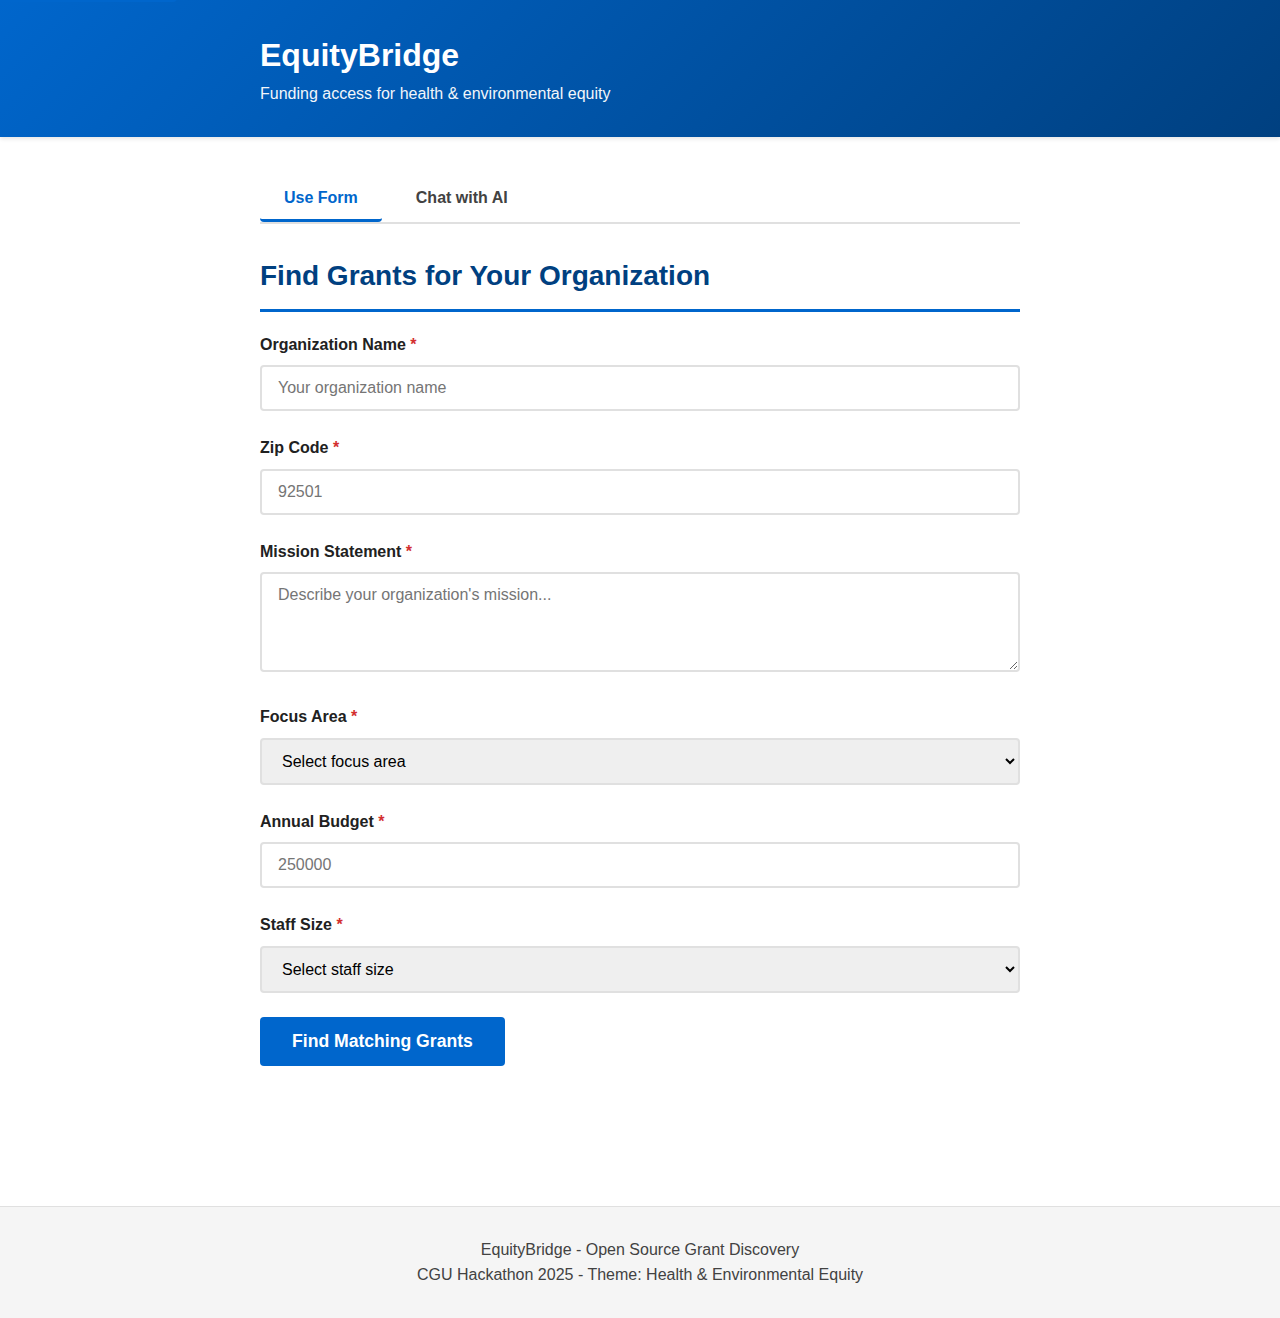
<file: frontend/index.html>
<!DOCTYPE html>
<html lang="en">
<head>
    <meta charset="UTF-8">
    <meta name="viewport" content="width=device-width, initial-scale=1.0">
    <meta name="description" content="Free grant discovery for health and environmental equity organizations">
    <title>EquityBridge - Grant Discovery for Health & Environmental Equity</title>
    <link rel="stylesheet" href="styles.css">
</head>
<body>
    <!-- Skip to main content for accessibility -->
    <a href="#main-content" class="skip-link">Skip to main content</a>
    
    <!-- Header -->
    <header role="banner">
        <div class="container">
            <h1>EquityBridge</h1>
            <p class="tagline">Funding access for health & environmental equity</p>
        </div>
    </header>

    <!-- Main Content -->
    <main id="main-content" role="main">
        <div class="container">
            
            <!-- Toggle between Form and AI Chat -->
            <div class="mode-toggle" role="tablist" aria-label="Choose input method">
                <button id="form-tab" class="tab-button active" role="tab" aria-selected="true" aria-controls="form-panel">Use Form</button>
                <button id="chat-tab" class="tab-button" role="tab" aria-selected="false" aria-controls="chat-panel">Chat with AI</button>
            </div>
            
            <!-- AI Chat Section (for Mind Studio embed) -->
            <section id="chat-panel" class="tab-panel hidden" aria-labelledby="chat-heading" role="tabpanel" aria-hidden="true">
                <h2 id="chat-heading">Chat with Our Grant Advisor</h2>
                <p class="intro-text">Have a conversation with our AI assistant to find grants that match your organization's needs.</p>
                <div id="mindstudio-embed" class="mindstudio-container">
                    <!-- Mind Studio embed will be inserted here by Samantha -->
                    <div class="placeholder-message">
                        <p>Mind Studio AI agent will be embedded here.</p>
                        <p class="note">Samantha is setting this up now!</p>
                    </div>
                </div>
            </section>
            
            <!-- Organization Profile Form -->
            <section id="form-panel" class="tab-panel" aria-labelledby="profile-heading" role="tabpanel" aria-hidden="false">
                <h2 id="profile-heading">Find Grants for Your Organization</h2>
                
                <form id="profile-form" aria-label="Organization profile">
                    
                    <div class="form-group">
                        <label for="org-name">Organization Name <span class="required">*</span></label>
                        <input 
                            type="text" 
                            id="org-name" 
                            name="name" 
                            required
                            aria-required="true"
                            placeholder="Your organization name">
                    </div>
                    
                    <div class="form-group">
                        <label for="zip-code">Zip Code <span class="required">*</span></label>
                        <input 
                            type="text" 
                            id="zip-code" 
                            name="zip_code" 
                            required
                            aria-required="true"
                            pattern="[0-9]{5}"
                            placeholder="92501">
                    </div>
                    
                    <div class="form-group">
                        <label for="mission">Mission Statement <span class="required">*</span></label>
                        <textarea 
                            id="mission" 
                            name="mission" 
                            required
                            aria-required="true"
                            rows="3"
                            placeholder="Describe your organization's mission..."></textarea>
                    </div>
                    
                    <div class="form-group">
                        <label for="focus-area">Focus Area <span class="required">*</span></label>
                        <select id="focus-area" name="focus_area" required aria-required="true">
                            <option value="">Select focus area</option>
                            <option value="health">Community Health</option>
                            <option value="environment">Environmental Justice</option>
                            <option value="both">Both Health & Environment</option>
                        </select>
                    </div>
                    
                    <div class="form-group">
                        <label for="budget">Annual Budget <span class="required">*</span></label>
                        <input 
                            type="number" 
                            id="budget" 
                            name="annual_budget" 
                            required
                            aria-required="true"
                            placeholder="250000">
                    </div>
                    
                    <div class="form-group">
                        <label for="staff-size">Staff Size <span class="required">*</span></label>
                        <select id="staff-size" name="staff_size" required aria-required="true">
                            <option value="">Select staff size</option>
                            <option value="1-5">1-5 staff</option>
                            <option value="6-20">6-20 staff</option>
                            <option value="21-50">21-50 staff</option>
                            <option value="50+">50+ staff</option>
                        </select>
                    </div>
                    
                    <button type="submit" class="btn-primary">Find Matching Grants</button>
                </form>
            </section>
            
            <!-- Results Section -->
            <section id="results" aria-labelledby="results-heading" class="hidden">
                <h2 id="results-heading">Your Grant Matches</h2>
                <div id="results-content" role="region" aria-live="polite">
                    <!-- Results will be inserted here by JavaScript -->
                </div>
            </section>
            
        </div>
    </main>

    <!-- Footer -->
    <footer role="contentinfo">
        <div class="container">
            <p>EquityBridge - Open Source Grant Discovery</p>
            <p>CGU Hackathon 2025 - Theme: Health & Environmental Equity</p>
        </div>
    </footer>

    <script src="config.js"></script>
    <script src="app.js"></script>
</body>
</html>
</file>
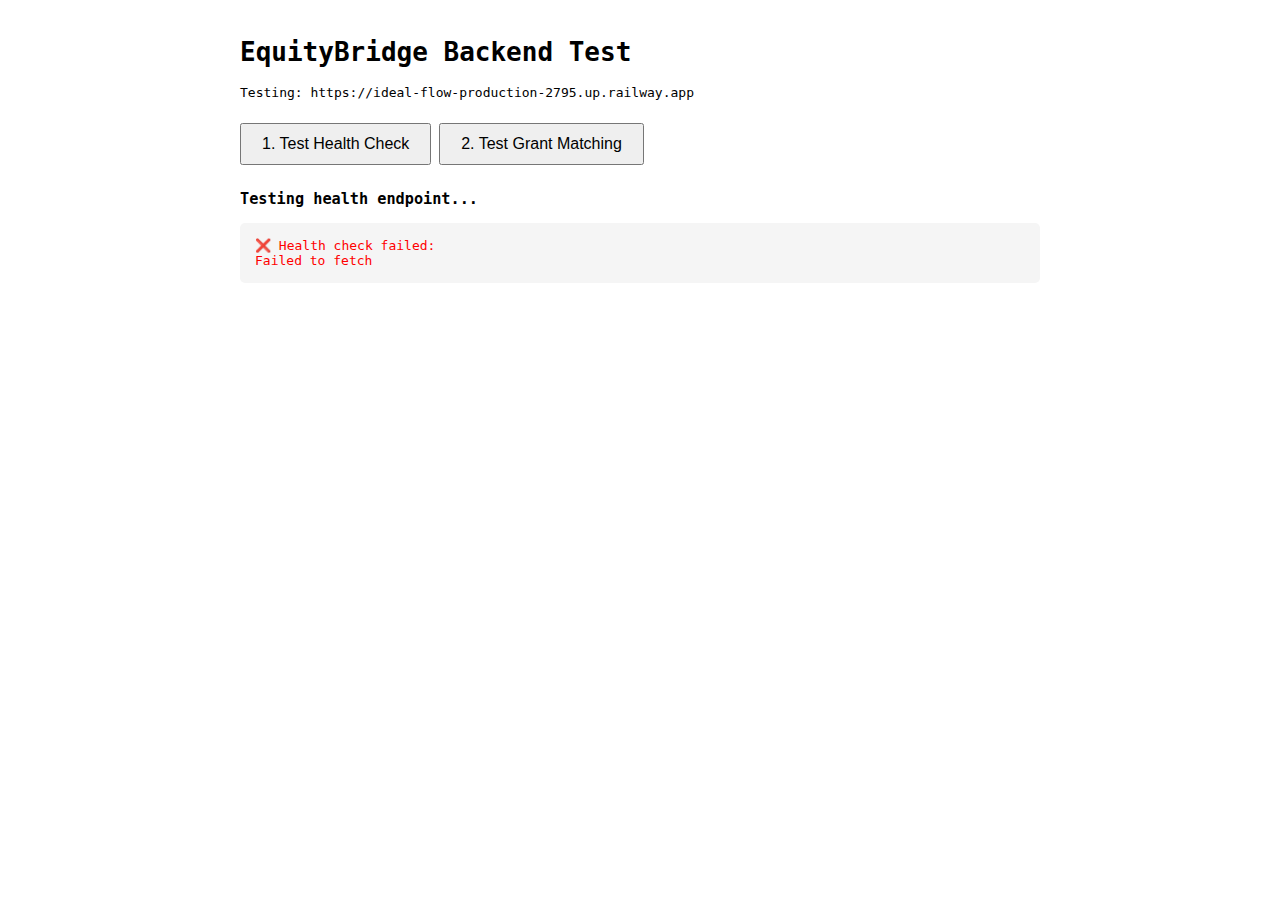
<file: TEST_BACKEND.html>
<!DOCTYPE html>
<html>
<head>
    <title>Quick Backend Test</title>
    <style>
        body {
            font-family: monospace;
            padding: 20px;
            max-width: 800px;
            margin: 0 auto;
        }
        button {
            padding: 10px 20px;
            font-size: 16px;
            margin: 10px 0;
            cursor: pointer;
        }
        pre {
            background: #f5f5f5;
            padding: 15px;
            border-radius: 5px;
            overflow-x: auto;
        }
        .success { color: green; }
        .error { color: red; }
    </style>
</head>
<body>
    <h1>EquityBridge Backend Test</h1>
    <p>Testing: <code>https://ideal-flow-production-2795.up.railway.app</code></p>

    <button onclick="testHealth()">1. Test Health Check</button>
    <button onclick="testMatchGrants()">2. Test Grant Matching</button>

    <div id="results"></div>

    <script>
        const API_URL = 'https://ideal-flow-production-2795.up.railway.app';

        async function testHealth() {
            const results = document.getElementById('results');
            results.innerHTML = '<h3>Testing health endpoint...</h3>';

            try {
                const response = await fetch(`${API_URL}/`);
                const data = await response.json();
                results.innerHTML += `<pre class="success">✅ Health check passed!\n${JSON.stringify(data, null, 2)}</pre>`;
            } catch (err) {
                results.innerHTML += `<pre class="error">❌ Health check failed:\n${err.message}</pre>`;
            }
        }

        async function testMatchGrants() {
            const results = document.getElementById('results');
            results.innerHTML = '<h3>Testing grant matching...</h3>';

            const testData = {
                name: "Test Community Clinic",
                zip_code: "90001",
                mission: "Providing healthcare to underserved communities",
                focus_area: "health",
                annual_budget: 250000,
                staff_size: "6-20"
            };

            results.innerHTML += `<pre>Sending test data:\n${JSON.stringify(testData, null, 2)}</pre>`;

            try {
                const response = await fetch(`${API_URL}/api/match-grants`, {
                    method: 'POST',
                    headers: {
                        'Content-Type': 'application/json',
                    },
                    body: JSON.stringify(testData)
                });

                if (!response.ok) {
                    const errorText = await response.text();
                    throw new Error(`${response.status}: ${errorText}`);
                }

                const data = await response.json();
                results.innerHTML += `<pre class="success">✅ Grant matching works!\n\nFound ${data.matches_found} grants for ${data.organization}\n\n${JSON.stringify(data, null, 2)}</pre>`;
            } catch (err) {
                results.innerHTML += `<pre class="error">❌ Grant matching failed:\n${err.message}</pre>`;
            }
        }

        // Auto-run health check on load
        window.addEventListener('load', testHealth);
    </script>
</body>
</html>
</file>
<file: frontend/styles.css>
/* EquityBridge Styles - Accessible Design (WCAG 2.1 AA) */

/* ===== CSS VARIABLES ===== */
:root {
    --primary-color: #0066cc;
    --primary-dark: #004080;
    --accent-color: #2e7d32;
    --background: #ffffff;
    --surface: #f5f5f5;
    --text-primary: #212121;
    --text-secondary: #424242;
    --border: #e0e0e0;
    --error: #d32f2f;
    --success: #2e7d32;
}

/* ===== RESET & BASE ===== */
* {
    margin: 0;
    padding: 0;
    box-sizing: border-box;
}

body {
    font-family: -apple-system, BlinkMacSystemFont, 'Segoe UI', Roboto, sans-serif;
    line-height: 1.6;
    color: var(--text-primary);
    background-color: var(--background);
}

/* ===== SKIP LINK (Accessibility) ===== */
.skip-link {
    position: absolute;
    top: -40px;
    left: 0;
    background: var(--primary-color);
    color: white;
    padding: 8px 16px;
    text-decoration: none;
    z-index: 100;
    border-radius: 0 0 4px 0;
}

.skip-link:focus {
    top: 0;
}

/* ===== HEADER ===== */
header {
    background: linear-gradient(135deg, var(--primary-color), var(--primary-dark));
    color: white;
    padding: 30px 20px;
    box-shadow: 0 2px 4px rgba(0,0,0,0.1);
}

.header-content {
    display: flex;
    align-items: center;
    gap: 20px;
}

.logo {
    width: 80px;
    height: 80px;
    object-fit: contain;
}

.header-text h1 {
    font-size: 2rem;
    margin-bottom: 5px;
}

.tagline {
    font-size: 1rem;
    opacity: 0.95;
}

/* Responsive logo */
@media (max-width: 600px) {
    .logo {
        width: 60px;
        height: 60px;
    }
    .header-text h1 {
        font-size: 1.5rem;
    }
}

/* ===== CONTAINER ===== */
.container {
    max-width: 800px;
    margin: 0 auto;
    padding: 0 20px;
}

/* ===== MAIN CONTENT ===== */
main {
    padding: 40px 20px;
}

section {
    margin-bottom: 40px;
}

h2 {
    color: var(--primary-dark);
    font-size: 1.75rem;
    margin-bottom: 20px;
    padding-bottom: 10px;
    border-bottom: 3px solid var(--primary-color);
}

/* ===== FORM STYLES ===== */
.form-group {
    margin-bottom: 24px;
}

label {
    display: block;
    font-weight: 600;
    margin-bottom: 8px;
    color: var(--text-primary);
    font-size: 1rem;
}

.required {
    color: var(--error);
}

input[type="text"],
input[type="number"],
select,
textarea {
    width: 100%;
    padding: 12px 16px;
    font-size: 1rem;
    border: 2px solid var(--border);
    border-radius: 4px;
    font-family: inherit;
    transition: border-color 0.2s;
}

/* High contrast focus indicator (WCAG 2.1 AA) */
input:focus,
select:focus,
textarea:focus {
    outline: 3px solid var(--primary-color);
    outline-offset: 2px;
    border-color: var(--primary-color);
}

textarea {
    resize: vertical;
    min-height: 100px;
}

/* ===== BUTTONS ===== */
button,
.btn-primary {
    background: var(--primary-color);
    color: white;
    border: none;
    padding: 14px 32px;
    font-size: 1.1rem;
    font-weight: 600;
    border-radius: 4px;
    cursor: pointer;
    transition: background-color 0.2s;
    min-height: 44px; /* Touch target size (WCAG) */
    min-width: 44px;
}

button:hover,
.btn-primary:hover {
    background: var(--primary-dark);
}

button:focus,
.btn-primary:focus {
    outline: 3px solid var(--primary-color);
    outline-offset: 2px;
}

/* ===== RESULTS SECTION ===== */
#results {
    background: var(--surface);
    padding: 30px;
    border-radius: 8px;
    border-left: 4px solid var(--success);
}

.grant-card {
    background: white;
    padding: 24px;
    margin-bottom: 20px;
    border-radius: 4px;
    border: 1px solid var(--border);
    box-shadow: 0 2px 4px rgba(0,0,0,0.05);
}

.grant-card h3 {
    color: var(--primary-dark);
    margin-bottom: 10px;
}

.grant-meta {
    display: flex;
    gap: 20px;
    margin: 10px 0;
    color: var(--text-secondary);
    font-size: 0.95rem;
}

.match-score {
    display: inline-block;
    background: var(--success);
    color: white;
    padding: 4px 12px;
    border-radius: 12px;
    font-weight: 600;
    font-size: 0.9rem;
}

/* ===== TAB SWITCHING (AI-FIRST APPROACH) ===== */
.mode-toggle {
    display: flex;
    gap: 10px;
    margin-bottom: 30px;
    border-bottom: 2px solid var(--border);
}

.tab-button {
    background: transparent;
    border: none;
    padding: 12px 24px;
    font-size: 1rem;
    font-weight: 600;
    color: var(--text-secondary);
    cursor: pointer;
    border-bottom: 3px solid transparent;
    transition: all 0.2s;
    min-height: 44px; /* WCAG touch target */
    display: flex;
    align-items: center;
    gap: 8px;
}

.tab-button:hover {
    color: var(--primary-color);
    background: var(--surface);
}

.tab-button.active {
    color: var(--primary-color);
    border-bottom-color: var(--primary-color);
    font-weight: 700;
}

/* Emphasize AI tab as primary */
#chat-tab.active {
    border-bottom-width: 4px;
    font-size: 1.05rem;
}

.tab-icon {
    font-size: 1.2em;
}

.tab-button:focus {
    outline: 3px solid var(--primary-color);
    outline-offset: 2px;
}

.tab-panel {
    display: block;
}

.tab-panel.hidden {
    display: none;
}

/* ===== MIND STUDIO CONTAINER ===== */
.mindstudio-container {
    min-height: 600px;
    border: 2px solid var(--border);
    border-radius: 8px;
    padding: 20px;
    background: var(--surface);
}

.placeholder-message {
    text-align: center;
    padding: 60px 20px;
    color: var(--text-secondary);
}

.placeholder-message .note {
    font-style: italic;
    margin-top: 10px;
    color: var(--primary-color);
}

.intro-text {
    margin-bottom: 20px;
    color: var(--text-secondary);
}

/* ===== UTILITY CLASSES ===== */
.hidden {
    display: none;
}

.loading {
    text-align: center;
    padding: 40px;
    color: var(--text-secondary);
}

.error {
    background: #ffebee;
    border: 2px solid var(--error);
    border-radius: 4px;
    padding: 20px;
    margin: 20px 0;
    color: var(--error);
}

.error p {
    margin: 10px 0;
}

/* ===== FOOTER ===== */
footer {
    background: var(--surface);
    padding: 30px 20px;
    text-align: center;
    color: var(--text-secondary);
    border-top: 1px solid var(--border);
    margin-top: 60px;
}

/* ===== RESULTS CONTAINER ===== */
.results-container {
    display: grid;
    grid-template-columns: 1fr 1fr;
    gap: 20px;
    margin-top: 20px;
}

.results-list {
    min-height: 400px;
}

.map-view {
    min-height: 500px;
    border: 2px solid var(--border);
    border-radius: 8px;
    background: var(--surface);
}

/* Responsive: Stack on mobile */
@media (max-width: 968px) {
    .results-container {
        grid-template-columns: 1fr;
    }
    
    .map-view {
        min-height: 400px;
    }
}

/* ===== RESPONSIVE DESIGN ===== */
@media (max-width: 768px) {
    header h1 {
        font-size: 1.5rem;
    }
    
    h2 {
        font-size: 1.5rem;
    }
    
    button, .btn-primary {
        width: 100%;
    }
    
    .grant-meta {
        flex-direction: column;
        gap: 5px;
    }
}

/* ===== PRINT STYLES ===== */
@media print {
    header {
        background: var(--primary-dark) !important;
        -webkit-print-color-adjust: exact;
    }
    
    .skip-link, footer {
        display: none;
    }
}
</file>
